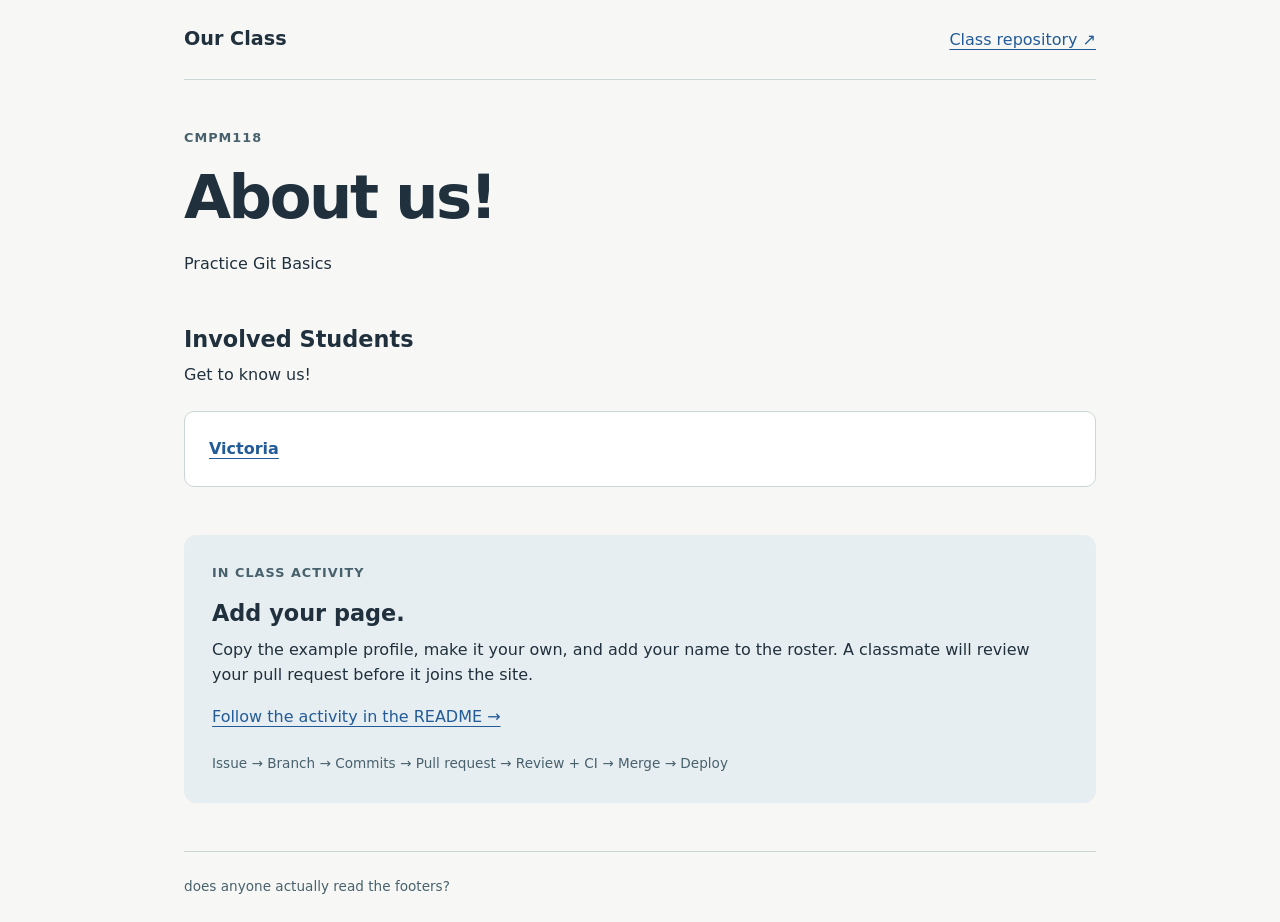
<file: index.html>
<!DOCTYPE html>
<html lang="en">
<head>
  <meta charset="UTF-8">
  <meta name="viewport" content="width=device-width, initial-scale=1.0">
  <title>Our Class | Pull Request Practice</title>
  <link rel="stylesheet" href="styles.css">
</head>
<body>
  <header class="site-header">
    <a class="site-name" href="index.html">Our Class</a>
    <a href="https://github.com/dvdthr5/PullRequestPractice">Class repository ↗</a>
  </header>

  <main>
    <section class="intro" aria-labelledby="welcome">
      <p class="eyebrow">CMPM118</p>
      <h1 id="welcome">About us!</h1>
      <p>Practice Git Basics</p>
    </section>

    <section aria-labelledby="roster-heading">
      <h2 id="roster-heading">Involved Students</h2>
      <p>Get to know us!</p>

      <ul class="roster">
        <li><a href="students/Victoria.html">Victoria</a></li>
        <!-- Add your profile above this comment. Keep everyone's entries! -->
      </ul>
    </section>

    <section class="activity" aria-labelledby="activity-heading">
      <p class="eyebrow">In class activity</p>
      <h2 id="activity-heading">Add your page.</h2>
      <p>Copy the example profile, make it your own, and add your name to the roster.
        A classmate will review your pull request before it joins the site.</p>
      <p><a href="https://github.com/dvdthr5/PullRequestPractice#readme">Follow the activity in the README →</a></p>
      <p class="workflow">Issue → Branch → Commits → Pull request → Review + CI → Merge → Deploy</p>
    </section>

  </main>

  <footer>does anyone actually read the footers?</footer>
</body>
</html>
</file>
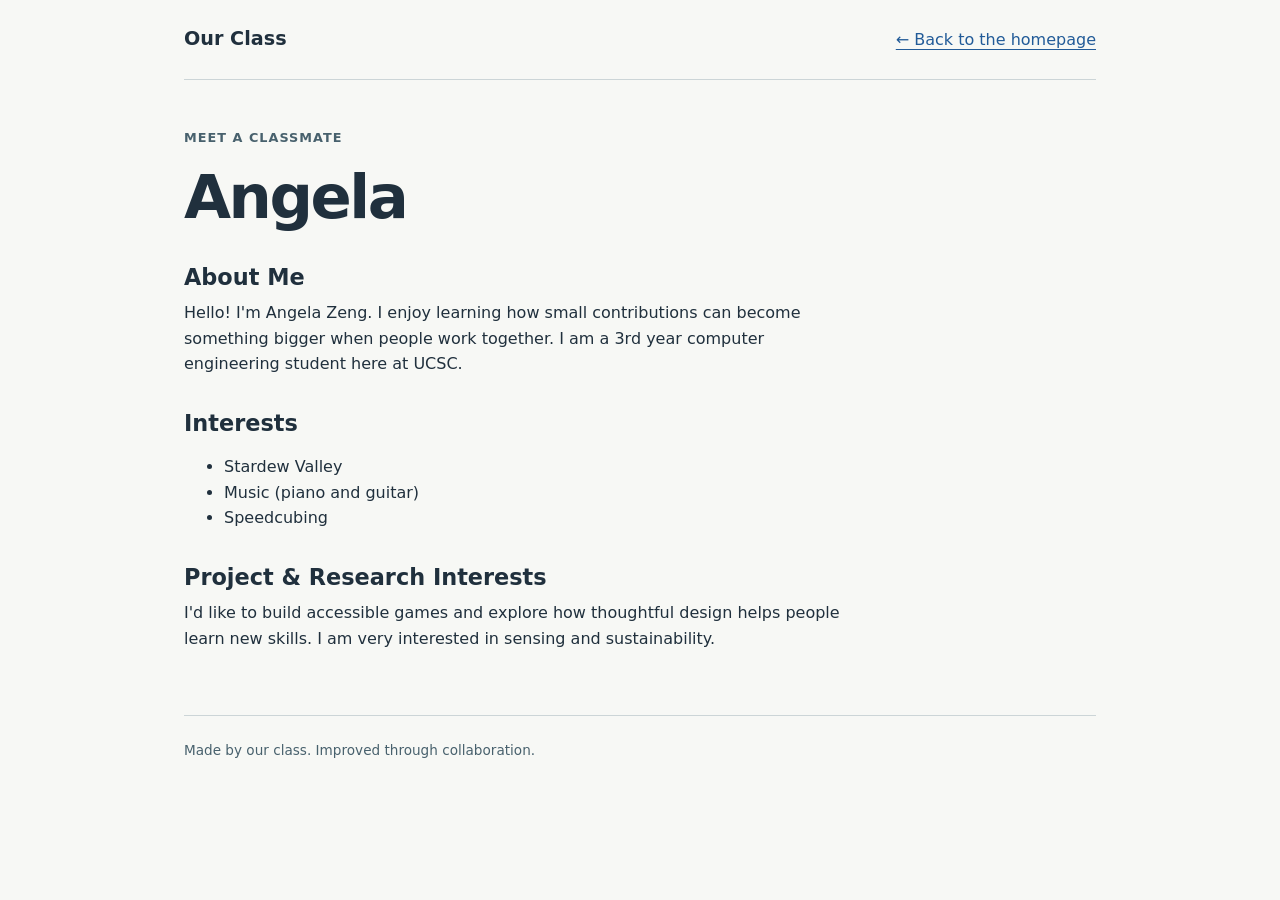
<file: students/Angela.html>
<!DOCTYPE html>
<html lang="en">
<head>
  <meta charset="UTF-8">
  <meta name="viewport" content="width=device-width, initial-scale=1.0">
  <!-- Replace Example Student with your name here and in the h1 below. -->
  <title>Angela Zeng | Our Class</title>
  <link rel="stylesheet" href="../styles.css">
</head>
<body>
  <header class="site-header">
    <a class="site-name" href="../index.html">Our Class</a>
    <a href="../index.html">← Back to the homepage</a>
  </header>

  <main class="profile">
    <p class="eyebrow">Meet a classmate</p>
    <h1>Angela</h1>

    <!-- Replace the sample text in each section with your own introduction. -->
    <section>
      <h2>About Me</h2>
      <p>Hello! I'm Angela Zeng. I enjoy learning how small contributions
        can become something bigger when people work together. I am a 3rd year computer engineering student here at UCSC. </p>
    </section>

    <section>
      <h2>Interests</h2>
      <ul>
        <li>Stardew Valley</li>
        <li>Music (piano and guitar)</li>
        <li>Speedcubing</li>
      </ul>
    </section>

    <section>
      <h2>Project &amp; Research Interests</h2>
      <p>I'd like to build accessible games and explore how thoughtful design
        helps people learn new skills. I am very interested in sensing and sustainability. </p>
    </section>
  </main>

  <footer>Made by our class. Improved through collaboration.</footer>
</body>
</html>
</file>
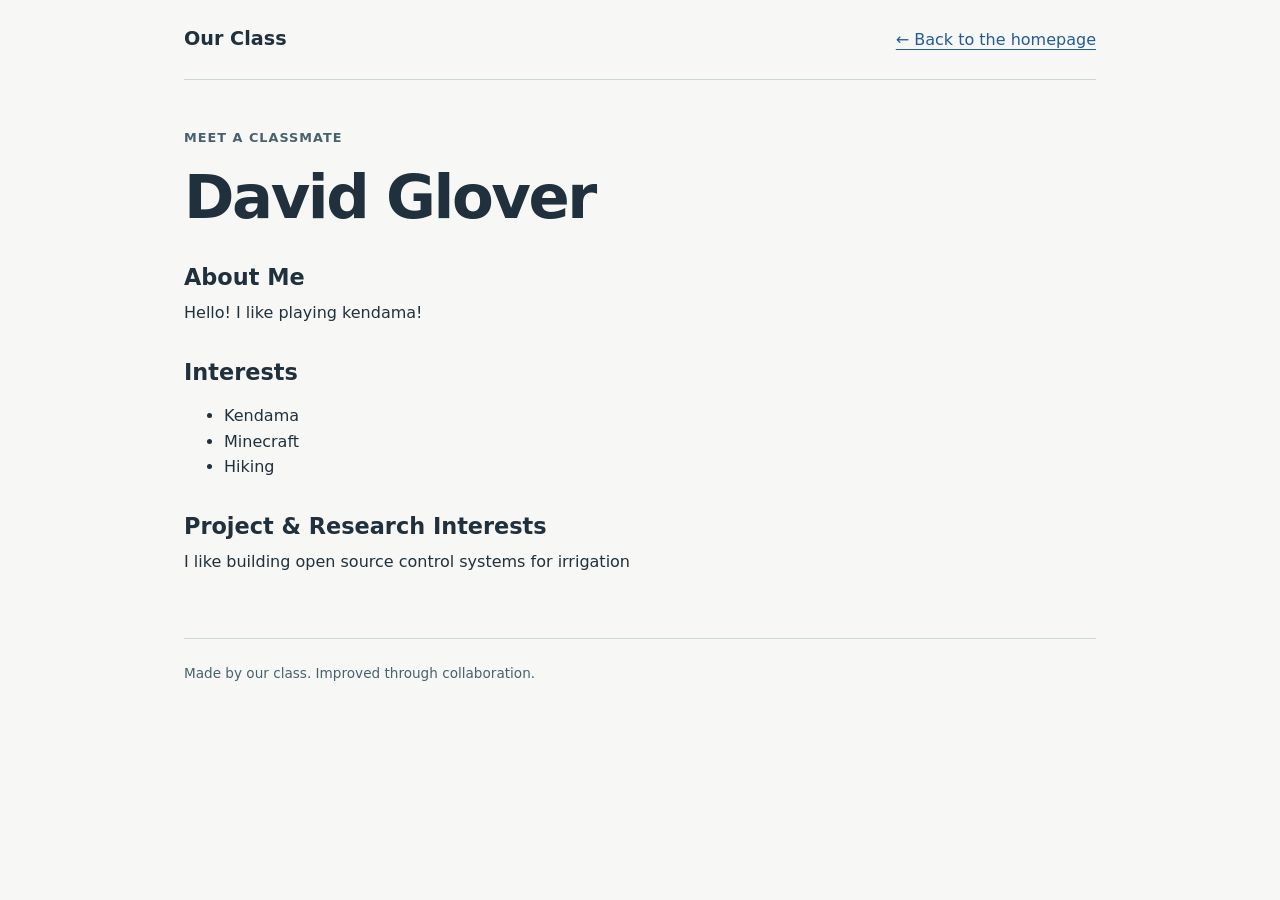
<file: students/david.html>
<!DOCTYPE html>
<html lang="en">
<head>
  <meta charset="UTF-8">
  <meta name="viewport" content="width=device-width, initial-scale=1.0">
  <!-- Replace Example Student with your name here and in the h1 below. -->
  <title>Example Student | Our Class</title>
  <link rel="stylesheet" href="../styles.css">
</head>
<body>
  <header class="site-header">
    <a class="site-name" href="../index.html">Our Class</a>
    <a href="../index.html">← Back to the homepage</a>
  </header>

  <main class="profile">
    <p class="eyebrow">Meet a classmate</p>
    <h1>David Glover</h1>

    <!-- Replace the sample text in each section with your own introduction. -->
    <section>
      <h2>About Me</h2>
      <p>Hello! I like playing kendama!</p>
    </section>

    <section>
      <h2>Interests</h2>
      <ul>
        <li>Kendama</li>
        <li>Minecraft</li>
        <li>Hiking</li>
      </ul>
    </section>

    <section>
      <h2>Project &amp; Research Interests</h2>
      <p>I like building open source control systems for irrigation</p>
    </section>
  </main>

  <footer>Made by our class. Improved through collaboration.</footer>
</body>
</html>
</file>
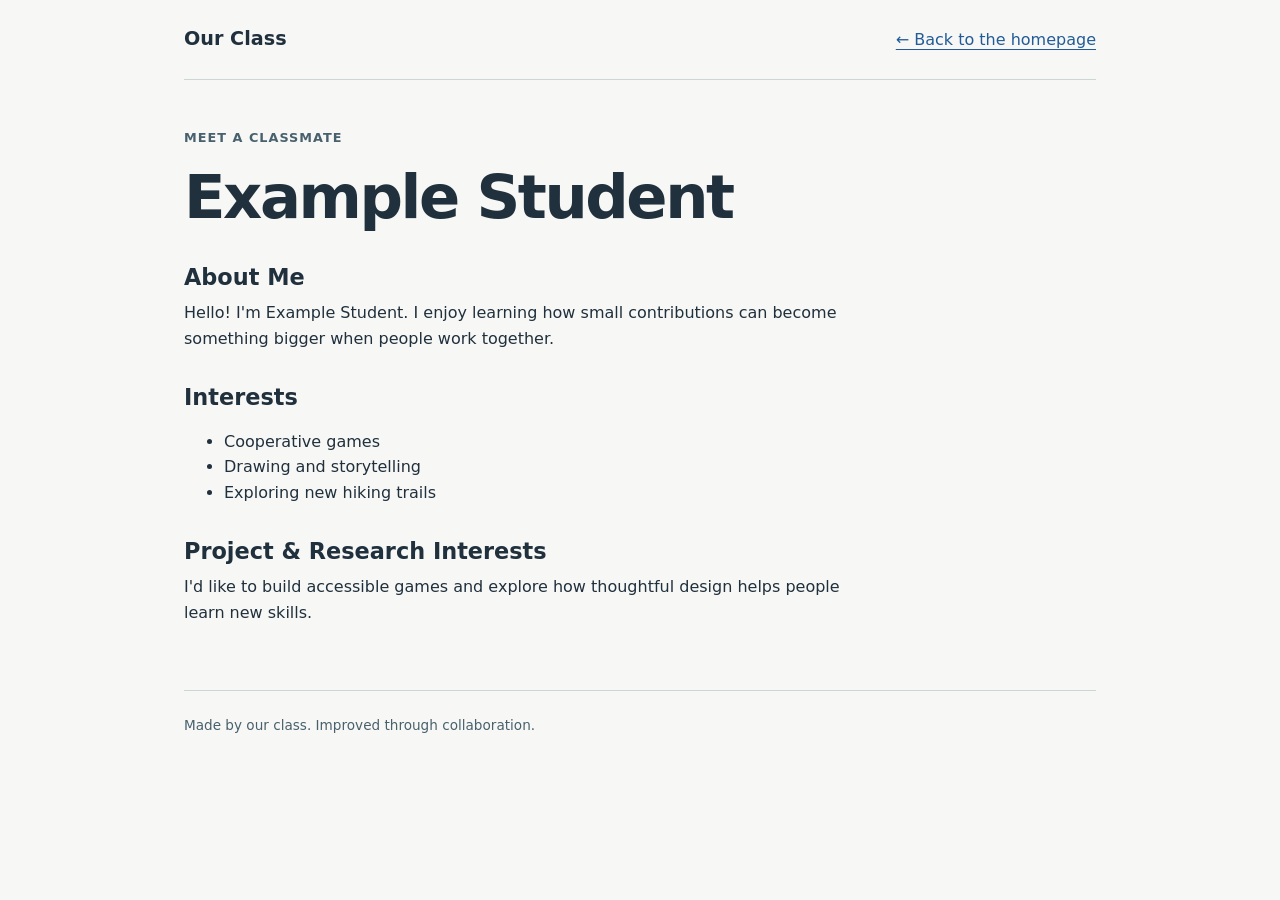
<file: students/example.html>
<!DOCTYPE html>
<html lang="en">
<head>
  <meta charset="UTF-8">
  <meta name="viewport" content="width=device-width, initial-scale=1.0">
  <!-- Replace Example Student with your name here and in the h1 below. -->
  <title>Example Student | Our Class</title>
  <link rel="stylesheet" href="../styles.css">
</head>
<body>
  <header class="site-header">
    <a class="site-name" href="../index.html">Our Class</a>
    <a href="../index.html">← Back to the homepage</a>
  </header>

  <main class="profile">
    <p class="eyebrow">Meet a classmate</p>
    <h1>Example Student</h1>

    <!-- Replace the sample text in each section with your own introduction. -->
    <section>
      <h2>About Me</h2>
      <p>Hello! I'm Example Student. I enjoy learning how small contributions
        can become something bigger when people work together.</p>
    </section>

    <section>
      <h2>Interests</h2>
      <ul>
        <li>Cooperative games</li>
        <li>Drawing and storytelling</li>
        <li>Exploring new hiking trails</li>
      </ul>
    </section>

    <section>
      <h2>Project &amp; Research Interests</h2>
      <p>I'd like to build accessible games and explore how thoughtful design
        helps people learn new skills.</p>
    </section>
  </main>

  <footer>Made by our class. Improved through collaboration.</footer>
</body>
</html>
</file>
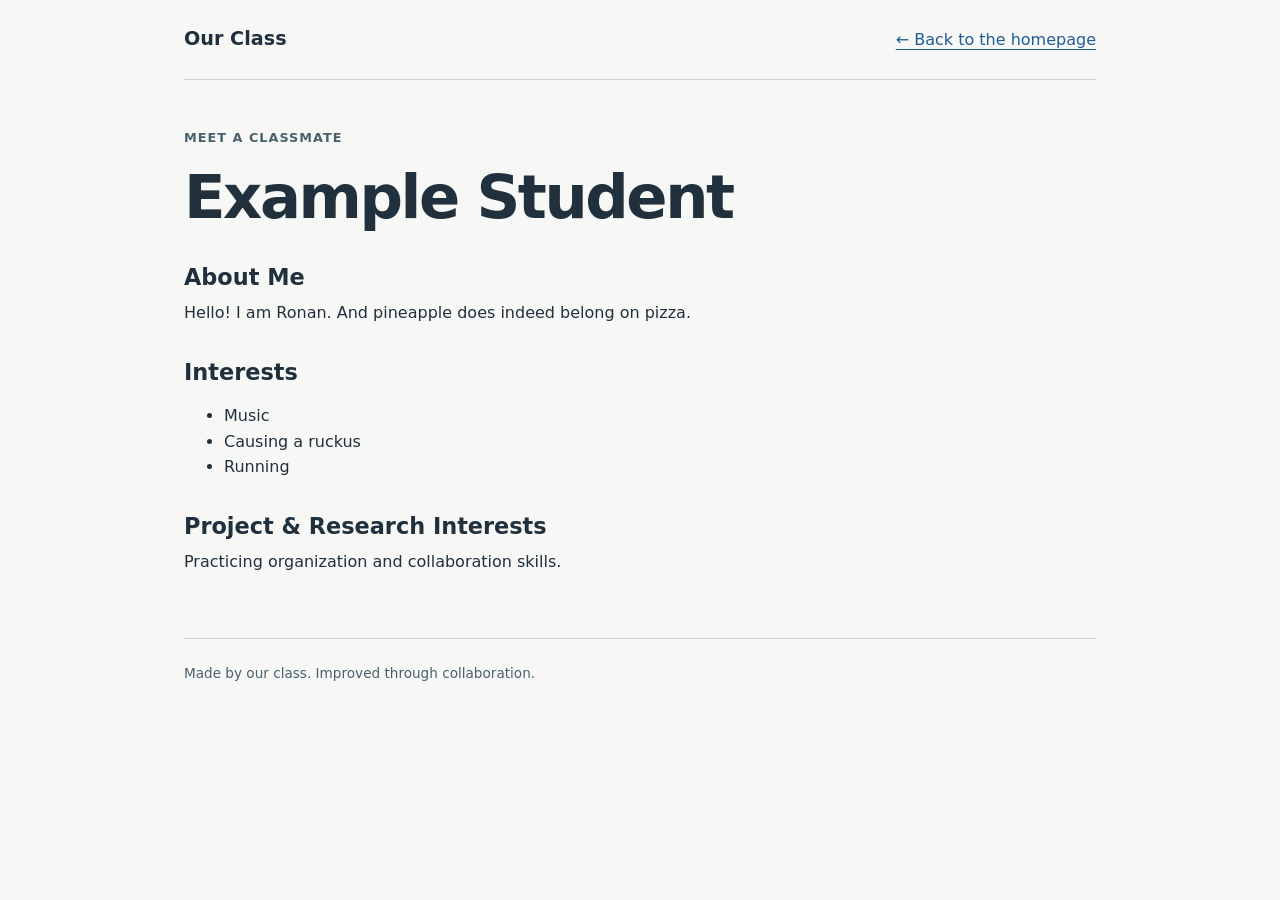
<file: students/ronan.html>
<!DOCTYPE html>
<html lang="en">
<head>
  <meta charset="UTF-8">
  <meta name="viewport" content="width=device-width, initial-scale=1.0">
  <!-- Replace Example Student with your name here and in the h1 below. -->
  <title>Ronan Johnson | Our Class</title>
  <link rel="stylesheet" href="../styles.css">
</head>
<body>
  <header class="site-header">
    <a class="site-name" href="../index.html">Our Class</a>
    <a href="../index.html">← Back to the homepage</a>
  </header>

  <main class="profile">
    <p class="eyebrow">Meet a classmate</p>
    <h1>Example Student</h1>

    <!-- Replace the sample text in each section with your own introduction. -->
    <section>
      <h2>About Me</h2>
      <p>Hello! I am Ronan. And pineapple does indeed belong on pizza. </p>
    </section>

    <section>
      <h2>Interests</h2>
      <ul>
        <li>Music</li>
        <li>Causing a ruckus</li>
        <li>Running</li>
      </ul>
    </section>

    <section>
      <h2>Project &amp; Research Interests</h2>
      <p>Practicing organization and collaboration skills.</p>
    </section>
  </main>

  <footer>Made by our class. Improved through collaboration.</footer>
</body>
</html>
</file>
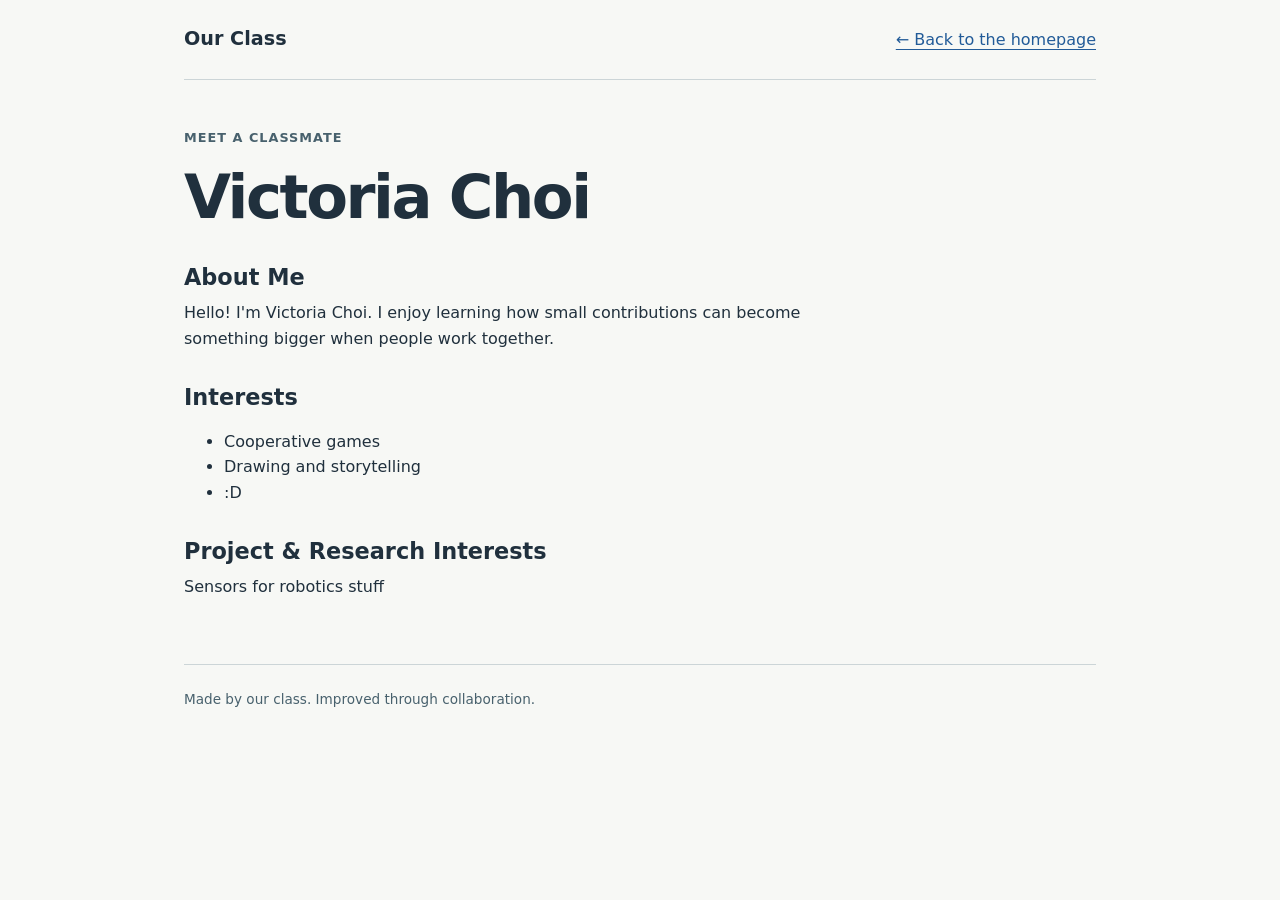
<file: students/Victoria.html>
<!DOCTYPE html>
<html lang="en">
<head>
  <meta charset="UTF-8">
  <meta name="viewport" content="width=device-width, initial-scale=1.0">
  <!-- Replace Example Student with your name here and in the h1 below. -->
  <title>Example Student | Our Class</title>
  <link rel="stylesheet" href="../styles.css">
</head>
<body>
  <header class="site-header">
    <a class="site-name" href="../index.html">Our Class</a>
    <a href="../index.html">← Back to the homepage</a>
  </header>

  <main class="profile">
    <p class="eyebrow">Meet a classmate</p>
    <h1>Victoria Choi</h1>

    <!-- Replace the sample text in each section with your own introduction. -->
    <section>
      <h2>About Me</h2>
      <p>Hello! I'm Victoria Choi. I enjoy learning how small contributions
        can become something bigger when people work together.</p>
    </section>

    <section>
      <h2>Interests</h2>
      <ul>
        <li>Cooperative games</li>
        <li>Drawing and storytelling</li>
        <li>:D</li>
      </ul>
    </section>

    <section>
      <h2>Project &amp; Research Interests</h2>
      <p>Sensors for robotics stuff</p>
    </section>
  </main>

  <footer>Made by our class. Improved through collaboration.</footer>
</body>
</html>
</file>
<file: styles.css>
/* Shared styles: students only need to edit their HTML and the roster. */
:root {
  color-scheme: light;
  font-family: system-ui, -apple-system, BlinkMacSystemFont, "Segoe UI", sans-serif;
  color: #20303d;
  background: #f7f8f5;
  line-height: 1.6;
}

* {
  box-sizing: border-box;
}

body {
  margin: 0 auto;
  max-width: 960px;
  padding: 0 24px;
}

a {
  color: #225b98;
  text-underline-offset: 4px;
  overflow-wrap: anywhere;
}

a:hover {
  color: #153d68;
}

a:focus-visible {
  outline: 3px solid #225b98;
  outline-offset: 5px;
  border-radius: 2px;
}

.site-header {
  display: flex;
  justify-content: space-between;
  align-items: center;
  flex-wrap: wrap;
  gap: 16px;
  padding: 24px 0;
  border-bottom: 1px solid #ccd5d7;
}

.site-name {
  color: #20303d;
  font-size: 1.2rem;
  font-weight: 750;
  text-decoration: none;
}

main {
  padding: 48px 0;
}

.intro {
  max-width: 680px;
  margin-bottom: 48px;
}

.eyebrow {
  color: #48616d;
  font-size: 0.8rem;
  font-weight: 700;
  letter-spacing: 0.08em;
  text-transform: uppercase;
}

h1 {
  margin: 12px 0 20px;
  font-size: clamp(2.2rem, 6vw, 3.8rem);
  letter-spacing: -0.04em;
  line-height: 1.1;
  overflow-wrap: anywhere;
}

h2 {
  margin: 0 0 8px;
  font-size: 1.4rem;
  line-height: 1.3;
}

p {
  margin: 0 0 16px;
}

.roster {
  display: grid;
  grid-template-columns: repeat(auto-fit, minmax(min(100%, 240px), 1fr));
  gap: 16px;
  margin: 24px 0 48px;
  padding: 0;
  list-style: none;
}

.roster a {
  display: block;
  padding: 24px;
  border: 1px solid #ccd5d7;
  border-radius: 10px;
  background: #ffffff;
  font-weight: 650;
}

.roster a:hover {
  border-color: #225b98;
  background: #f0f6fb;
}

.activity {
  padding: 28px;
  border-radius: 12px;
  background: #e7eef1;
}

.workflow {
  margin: 24px 0 0;
  color: #48616d;
  font-size: 0.85rem;
}

.profile {
  max-width: 680px;
}

.profile section {
  margin-top: 32px;
}

footer {
  padding: 24px 0;
  border-top: 1px solid #ccd5d7;
  color: #48616d;
  font-size: 0.85rem;
}
</file>
